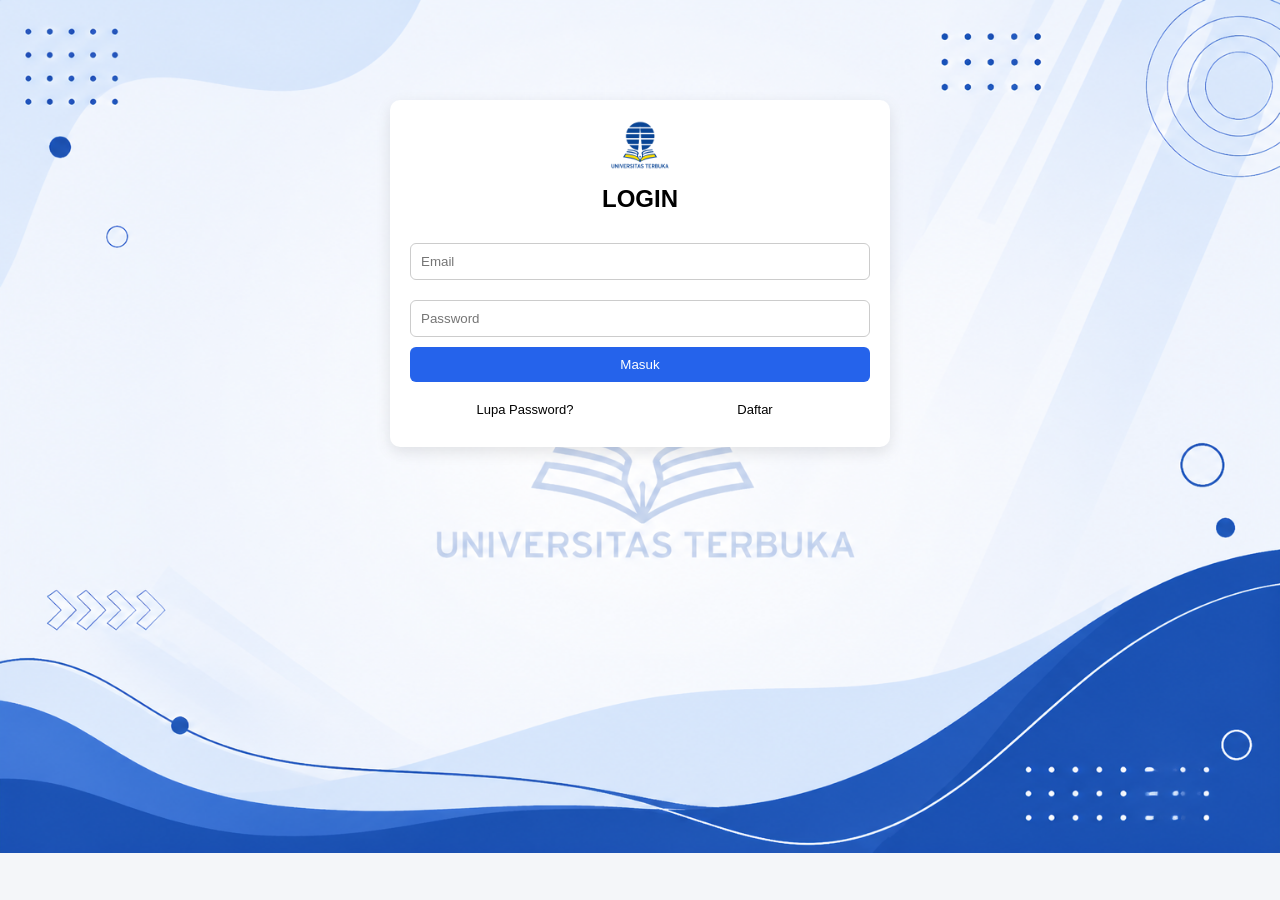
<file: index.html>
<!DOCTYPE html>
<html>
<head>
    <title>Login</title>
    <link rel="stylesheet" href="css/style.css">
</head>
<body>

<div class="container">
    <img src="asset/logoo.png" alt="logo" class="login-logo">
    <h2>LOGIN</h2>

    <form id="loginForm">
        <input type="email" id="email" placeholder="Email" required>
        <input type="password" id="password" placeholder="Password" required>
        <button type="submit">Masuk</button>
    </form>

    <div class="links">
        <button type="button" id="lupa" class="small-btn">Lupa Password?</button>
        <button type="button" id="daftar" class="small-btn">Daftar</button>
    </div>

</div>

<script src="js/data.js"></script>
<script src="js/script.js"></script>

</body>
</html>
</file>
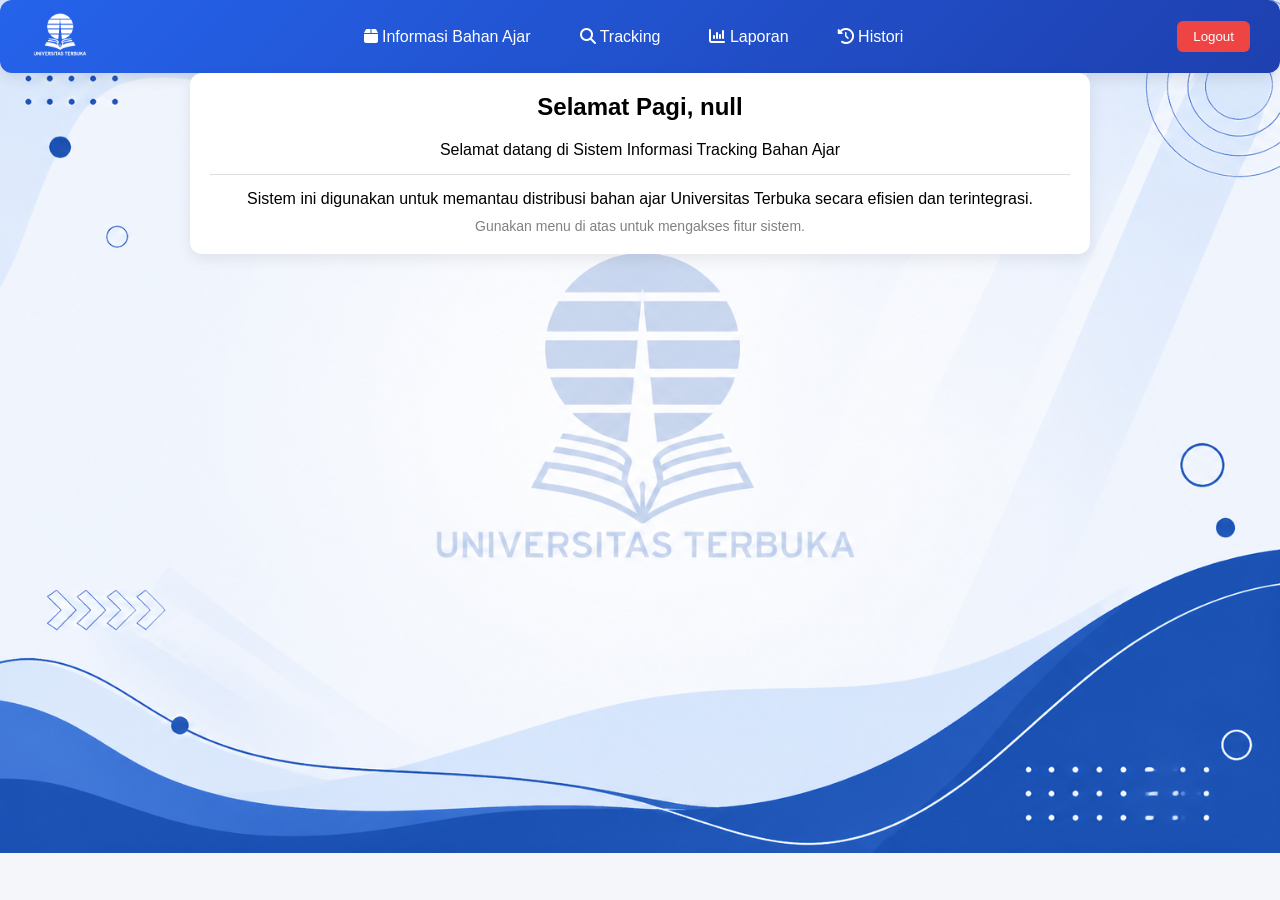
<file: dashboard.html>
<!DOCTYPE html>
<html>
<head>
    <title>Dashboard</title>
    <link rel="stylesheet" href="css/style.css">
    <link rel="stylesheet" href="https://cdnjs.cloudflare.com/ajax/libs/font-awesome/6.5.0/css/all.min.css">
</head>
<body>

<!-- NAVBAR -->
<nav class="navbar">
    <a href="dashboard.html" class="logo">
    <img src="asset/logo.png" alt="UT Logo">
    </a>
   <ul class="nav-menu">
    <li>
        <a href="stok.html">
            <i class="fa-solid fa-box"></i> Informasi Bahan Ajar
        </a>
    </li>
    <li>
        <a href="tracking.html">
            <i class="fa-solid fa-magnifying-glass"></i> Tracking
        </a>
    </li>
    <li class="dropdown">
        <a href="#">
            <i class="fa-solid fa-chart-column"></i> Laporan
        </a>
        <div class="dropdown-content">
            <a href="#">
                <i class="fa-solid fa-truck"></i> Monitoring Progress DO
            </a>
            <a href="#">
                <i class="fa-solid fa-file-lines"></i> Rekap Bahan Ajar
            </a>
        </div>
    </li>
    <li>
        <a href="#">
            <i class="fa-solid fa-clock-rotate-left"></i> Histori
        </a>
    </li>
</ul>
    <button id="logoutBtn" class="logout-btn">Logout</button>
</nav>


<!-- DASHBOARD -->
<div class="dashboard">

    <!-- Greeting -->
    <div class="card">
        <h2 id="greeting"></h2>
        <p style="text-align: center;">
            Selamat datang di Sistem Informasi Tracking Bahan Ajar
        </p>
        <hr style="margin:15px 0; border:0; height:1px; background:#ddd;">
        <p style="text-align:center;">
            Sistem ini digunakan untuk memantau distribusi bahan ajar Universitas Terbuka
            secara efisien dan terintegrasi.
        </p>
        <p style="text-align:center; margin-top:10px; color:gray; font-size:14px;">
            Gunakan menu di atas untuk mengakses fitur sistem.
        </p>
    </div>
</div>

<script src="js/script.js"></script>

</body>
</html>
</file>
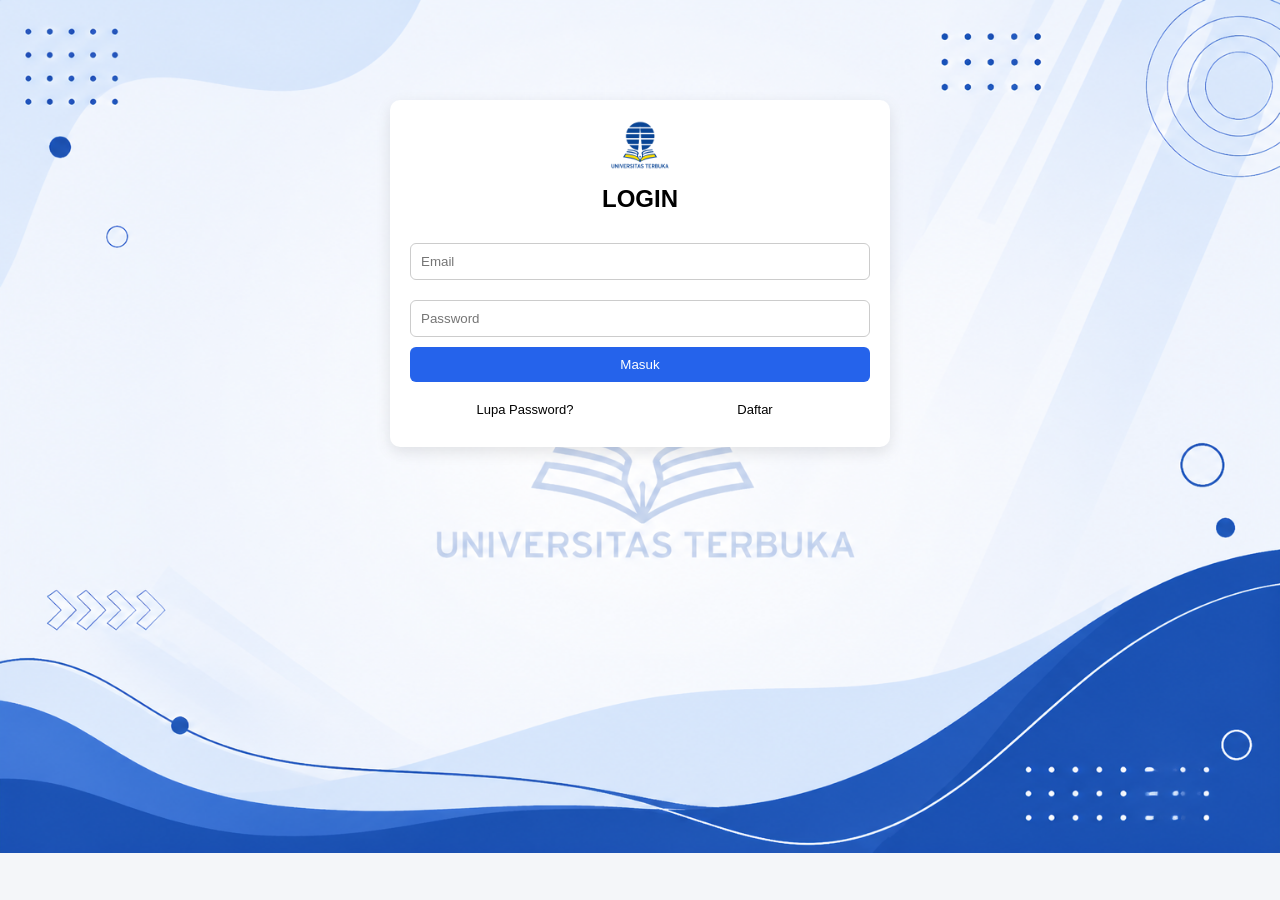
<file: login.html>
<!DOCTYPE html>
<html>
<head>
    <title>Login</title>
    <link rel="stylesheet" href="css/style.css">
</head>
<body>

<div class="container">
    <img src="asset/logoo.png" alt="logo" class="login-logo">
    <h2>LOGIN</h2>

    <form id="loginForm">
        <input type="email" id="email" placeholder="Email" required>
        <input type="password" id="password" placeholder="Password" required>
        <button type="submit">Masuk</button>
    </form>

    <div class="links">
        <button type="button" id="lupa" class="small-btn">Lupa Password?</button>
        <button type="button" id="daftar" class="small-btn">Daftar</button>
    </div>

</div>

<script src="js/data.js"></script>
<script src="js/script.js"></script>

</body>
</html>
</file>
<file: css/style.css>
/* ================= RESET ================= */
* {
    margin: 0;
    padding: 0;
    box-sizing: border-box;
    font-family: Arial, sans-serif;
}

/* ================= CONTAINER ================= */
.container {
    background: white;
    padding: 20px;
    border-radius: 10px;
    max-width: 500px;
    margin: auto;
    box-shadow: 0 5px 15px rgba(0,0,0,0.1);
}

/* ================= TITLE ================= */
h2 {
    text-align: center;
    margin-bottom: 20px;
}

/* ================= INPUT ================= */
input {
    width: 100%;
    padding: 10px;
    margin: 10px 0;
    border-radius: 6px;
    border: 1px solid #ccc;
}

/* ================= BUTTON ================= */
button {
    width: 100%;
    padding: 10px;
    background: #2563eb;
    color: white;
    border: none;
    border-radius: 6px;
    cursor: pointer;
}

button:hover {
    background: #1e40af;
}

/* ================= LINK ================= */
a {
    text-decoration: none;
}

/* ================= TABLE ================= */
table {
    width: 100%;
    border-collapse: collapse;
    margin-top: 20px;
}

th {
    background: #2563eb;
    color: white;
    padding: 10px;
}

td {
    padding: 10px;
    border-bottom: 1px solid #ddd;
}

/* ================= DASHBOARD ================= */
.dashboard {
    max-width: 900px;
    margin: auto;
}

.card {
    background: white;
    padding: 20px;
    border-radius: 12px;
    box-shadow: 0 5px 15px rgba(0,0,0,0.08);
    margin-bottom: 20px;
}

/* ================= NAVBAR ================= */
.navbar {
    display: flex;
    justify-content: space-between;
    align-items: center;
    padding: 12px 30px;
    background: linear-gradient(135deg, #2563eb, #1e40af);
    border-radius: 12px;
    box-shadow: 0 4px 15px rgba(0,0,0,0.1);
}

/* LOGO */
.logo img {
    height: 45px;
    transition: 0.2s;
}

.logo img:hover {
    transform: scale(1.05);
}

/* MENU */
.nav-menu {
    list-style: none;
    display: flex;
    gap: 25px;
    align-items: center;
}

.nav-menu a {
    color: white;
    text-decoration: none;
    font-weight: 500;
    padding: 6px 12px;
    border-radius: 6px;
    transition: 0.2s;
}

/* HOVER MENU */
.nav-menu a:hover {
    background: rgba(255,255,255,0.2);
}

/* ACTIVE EFFECT (opsional) */
.nav-menu a:active {
    transform: scale(0.95);
}

/* ================= DROPDOWN ================= */
.dropdown {
    position: relative;
}

.dropdown-content {
    display: none;
    position: absolute;
    top: 100%;
    left: 0;
    background: white;
    min-width: 200px;
    border-radius: 8px;
    box-shadow: 0 10px 20px rgba(0,0,0,0.1);
    overflow: hidden;
    z-index: 10;
    margin-top: 8px;
}

.dropdown-content a {
    color: #333;
    padding: 10px;
    display: block;
}

.dropdown-content a:hover {
    background: #f1f5ff;
}

/* smooth muncul */
.dropdown:hover .dropdown-content {
    display: block;
    animation: fadeIn 0.2s ease;
}

/* ANIMASI */
@keyframes fadeIn {
    from {
        opacity: 0;
        transform: translateY(5px);
    }
    to {
        opacity: 1;
        transform: translateY(0);
    }
}

/* ================= LOGOUT ================= */
.logout-btn {
    width: auto !important;
    background: #ef4444;
    padding: 8px 16px;
    border-radius: 6px;
    border: none;
    color: white;
    font-weight: 500;
    transition: 0.2s;
}

.logout-btn:hover {
    background: #dc2626;
    transform: scale(1.05);
}

/* ================= TRACKING ================= */
.tracking-card {
    background: white;
    padding: 20px;
    border-radius: 12px;
    box-shadow: 0 5px 15px rgba(0,0,0,0.08);
    margin-top: 20px;
}

.tracking-info p {
    margin: 5px 0;
}

.status {
    font-weight: bold;
    color: #2563eb;
}

/* ================= TIMELINE ================= */
.timeline {
    margin-top: 15px;
    border-left: 3px solid #2563eb;
    padding-left: 15px;
}

.timeline li {
    list-style: none;
    margin-bottom: 15px;
    position: relative;
}

.timeline-dot {
    width: 10px;
    height: 10px;
    background: #2563eb;
    border-radius: 50%;
    position: absolute;
    left: -20px;
    top: 5px;
}

.timeline-time {
    font-size: 12px;
    color: gray;
}

.timeline-text {
    font-size: 14px;
}

/* ================= STOK ================= */
.stok-grid {
    display: grid;
    grid-template-columns: repeat(auto-fill, minmax(200px, 1fr));
    gap: 15px;
    margin-top: 20px;
}

.stok-card {
    background: white;
    border-radius: 12px;
    padding: 15px;
    box-shadow: 0 5px 15px rgba(0,0,0,0.08);
    text-align: center;
}

.stok-card img {
    width: 100%;
    height: 250px;
    object-fit: cover;
    border-radius: 8px;
}

.stok-card h4 {
    margin: 10px 0;
}

.stok {
    font-weight: bold;
    color: #2563eb;
}

/* ================= LINKS ================= */
.links {
    margin-top: 10px;
    display: flex;
    justify-content: space-between;
}

.small-btn {
    background: none;
    border: none;
    color: black;
    cursor: pointer;
    font-size: 13px;
}

.small-btn:hover {
    text-decoration: underline;
}

body {
    background: #f4f6f9 url("../asset/background.png") no-repeat center top;
    background-size: cover; /* biar full layar */
    padding: 0;
}

.login-logo {
    display: block;
    margin: 0 auto 15px auto;
    height: 50px;
}
.container {
    margin: 100px auto;
}
</file>
